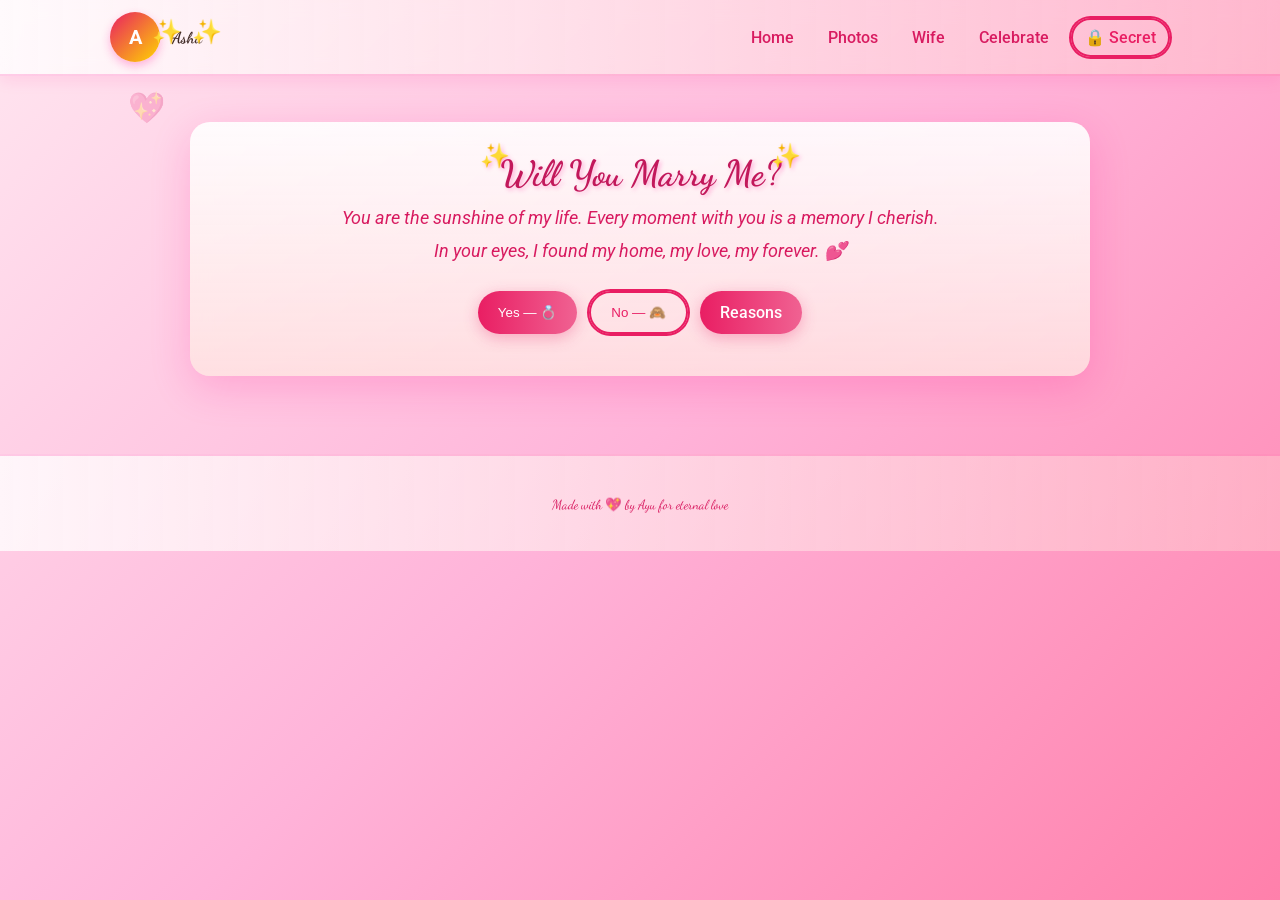
<file: index.html>
<!DOCTYPE html>
<html lang="en">
<head>
  <meta charset="UTF-8" />
  <meta name="viewport" content="width=device-width, initial-scale=1.0"/>
  <meta name="description" content="A romantic marriage proposal website filled with love, memories, and beautiful moments.">
  <title>Ashu — Proposal</title>
  <link rel="stylesheet" href="assets/styles.css">
</head>
<body>
  <header class="site-header" role="banner">
    <div class="container">
      <div class="brand"><div class="logo">A</div><h1 style="margin:0;font-size:16px">Ashu</h1></div>
      <nav class="site-nav" role="navigation" aria-label="Main">
        <a href="index.html">Home</a>
        <a href="photo.html">Photos</a>
        <a href="wife.html">Wife</a>
        <a href="celebration.html">Celebrate</a>
        <a class="btn ghost" href="secret.html">🔒 Secret</a>
      </nav>
    </div>
  </header>

  <div class="floating-hearts">
    <div class="heart" style="left:10%; animation-delay:0s;">💖</div>
    <div class="heart" style="left:20%; animation-delay:1s;">💕</div>
    <div class="heart" style="left:30%; animation-delay:2s;">💓</div>
    <div class="heart" style="left:40%; animation-delay:3s;">💘</div>
    <div class="heart" style="left:50%; animation-delay:4s;">💗</div>
    <div class="heart" style="left:60%; animation-delay:5s;">💞</div>
    <div class="heart" style="left:70%; animation-delay:6s;">💝</div>
    <div class="heart" style="left:80%; animation-delay:7s;">💟</div>
    <div class="heart" style="left:90%; animation-delay:8s;">❤️</div>
  </div>

  <main class="container" style="padding-top:28px;">
    <section class="hero" aria-labelledby="proposal-heading">
      <h1 id="proposal-heading">Will You Marry Me?</h1>
      <p class="hero-sub">You are the sunshine of my life. Every moment with you is a memory I cherish.</p>
      <p class="hero-sub">In your eyes, I found my home, my love, my forever. 💕</p>
      <div style="margin-top:18px;display:flex;gap:12px;justify-content:center;flex-wrap:wrap">
        <button class="btn" id="yesBtn">Yes — 💍</button>
        <button class="btn ghost" id="noBtn">No — 🙈</button>
        <a class="btn" href="reasons.html">Reasons</a>
      </div>
      <div class="confetti" id="confetti" aria-hidden="true"></div>


    </section>
  </main>

  <script>
    const yesBtn = document.getElementById("yesBtn");
    const noBtn = document.getElementById("noBtn");
    const confetti = document.getElementById("confetti");

    noBtn.addEventListener("mouseover", () => {
      const x = Math.random() * (window.innerWidth - 500);
      const y = Math.random() * (window.innerHeight - 300);
      noBtn.style.position = "absolute";
      noBtn.style.left = `${x}px`;
      noBtn.style.top = `${y}px`;
    });

    yesBtn.addEventListener("click", () => {
      launchConfetti();
      setTimeout(() => {
        window.location.href = "celebration.html";
      }, 2000);
    });

    function launchConfetti() {
      for (let i = 0; i < 150; i++) {
        const confetto = document.createElement("div");
        confetto.style.position = "absolute";
        confetto.style.width = "10px";
        confetto.style.height = "10px";
        confetto.style.background = getRandomColor();
        confetto.style.left = `${Math.random() * window.innerWidth}px`;
        confetto.style.top = `${Math.random() * window.innerHeight}px`;
        confetto.style.opacity = "0.8";
        confetto.style.animation = "fall 3s ease-out forwards";
        confetti.appendChild(confetto);
        setTimeout(() => confetti.removeChild(confetto), 3000);
      }
    }

    function getRandomColor() {
      const colors = ["#f44336", "#e91e63", "#9c27b0", "#ff9800", "#4caf50", "#03a9f4"];
      return colors[Math.floor(Math.random() * colors.length)];
    }
  </script>
  <footer class="site-footer">
    <div class="container"><small>Made with 💖 by Ayu for eternal love</small></div>
  </footer>
</body>
</html>
</file>
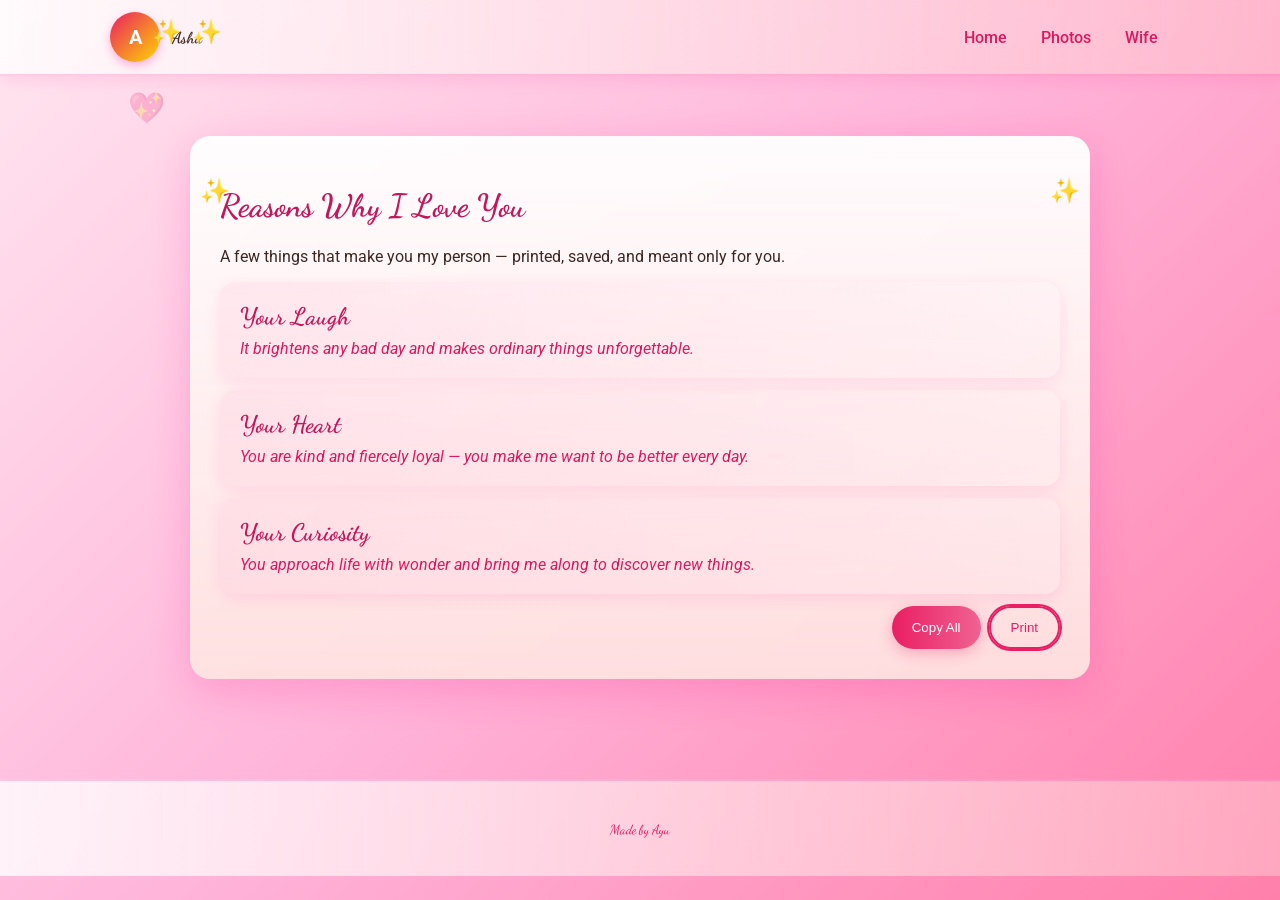
<file: reasons.html>
<!DOCTYPE html>
<html lang="en">
<head>
  <meta charset="utf-8" />
  <meta name="viewport" content="width=device-width,initial-scale=1" />
  <meta name="description" content="Heartfelt reasons why I love you, a collection of memories and feelings.">
  <title>Reasons Why I Love You</title>
  <link rel="stylesheet" href="assets/styles.css">
  <style>
    body{font-family: 'Roboto', sans-serif;background: linear-gradient(135deg, #ffe6f0 0%, #ffb3d9 50%, #ff80ab 100%);}
    .reasons-wrap{max-width:900px;margin:40px auto;padding:30px;background: linear-gradient(180deg,rgba(255,255,255,0.95),rgba(255,228,225,0.9));border-radius:20px; box-shadow: 0 12px 40px rgba(255,20,147,0.2); backdrop-filter: blur(10px);}
    .reason{padding:20px;border-radius:15px;margin:12px 0;background: linear-gradient(90deg, rgba(255,200,220,0.3), rgba(255,240,245,0.2)); box-shadow: 0 4px 15px rgba(255,20,147,0.1);}
    .reason h3{margin:0;color:#c2185b;font-family: 'Dancing Script', cursive; font-size: 24px;}
    .reason p{margin:8px 0 0;color:#d81b60; font-style: italic;}
    .tools{display:flex;gap:8px;justify-content:flex-end;margin-top:12px}
  </style>
</head>
<body>
  <header class="site-header"><div class="container"><div class="brand"><div class="logo">A</div><h1 style="margin:0;font-size:16px">Ashu</h1></div><nav class="site-nav"><a href="index.html">Home</a><a href="photo.html">Photos</a><a href="wife.html">Wife</a></nav></div></header>

  <main class="container">
    <div class="reasons-wrap">
      <h1 class="love-color">Reasons Why I Love You</h1>
      <p class="muted">A few things that make you my person — printed, saved, and meant only for you.</p>

      <div class="reason">
        <h3>Your Laugh</h3>
        <p>It brightens any bad day and makes ordinary things unforgettable.</p>
      </div>

      <div class="reason">
        <h3>Your Heart</h3>
        <p>You are kind and fiercely loyal — you make me want to be better every day.</p>
      </div>

      <div class="reason">
        <h3>Your Curiosity</h3>
        <p>You approach life with wonder and bring me along to discover new things.</p>
      </div>

      <div class="tools">
        <button id="copyAll" class="btn">Copy All</button>
        <button id="printBtn" class="btn ghost">Print</button>
      </div>
    </div>
  </main>

  <script>
    document.getElementById('copyAll').addEventListener('click', async ()=>{
      const texts = Array.from(document.querySelectorAll('.reason')).map(r=> r.querySelector('h3').textContent + ': ' + r.querySelector('p').textContent);
      const joined = texts.join('\n\n');
      try{ await navigator.clipboard.writeText(joined); alert('Copied reasons to clipboard'); }
      catch(e){ alert('Copy failed — select and copy manually'); }
    });
    document.getElementById('printBtn').addEventListener('click', ()=> window.print());
  </script>

  <footer class="site-footer"><div class="container"><small>Made by Ayu</small></div></footer>
</body>
</html>
</file>
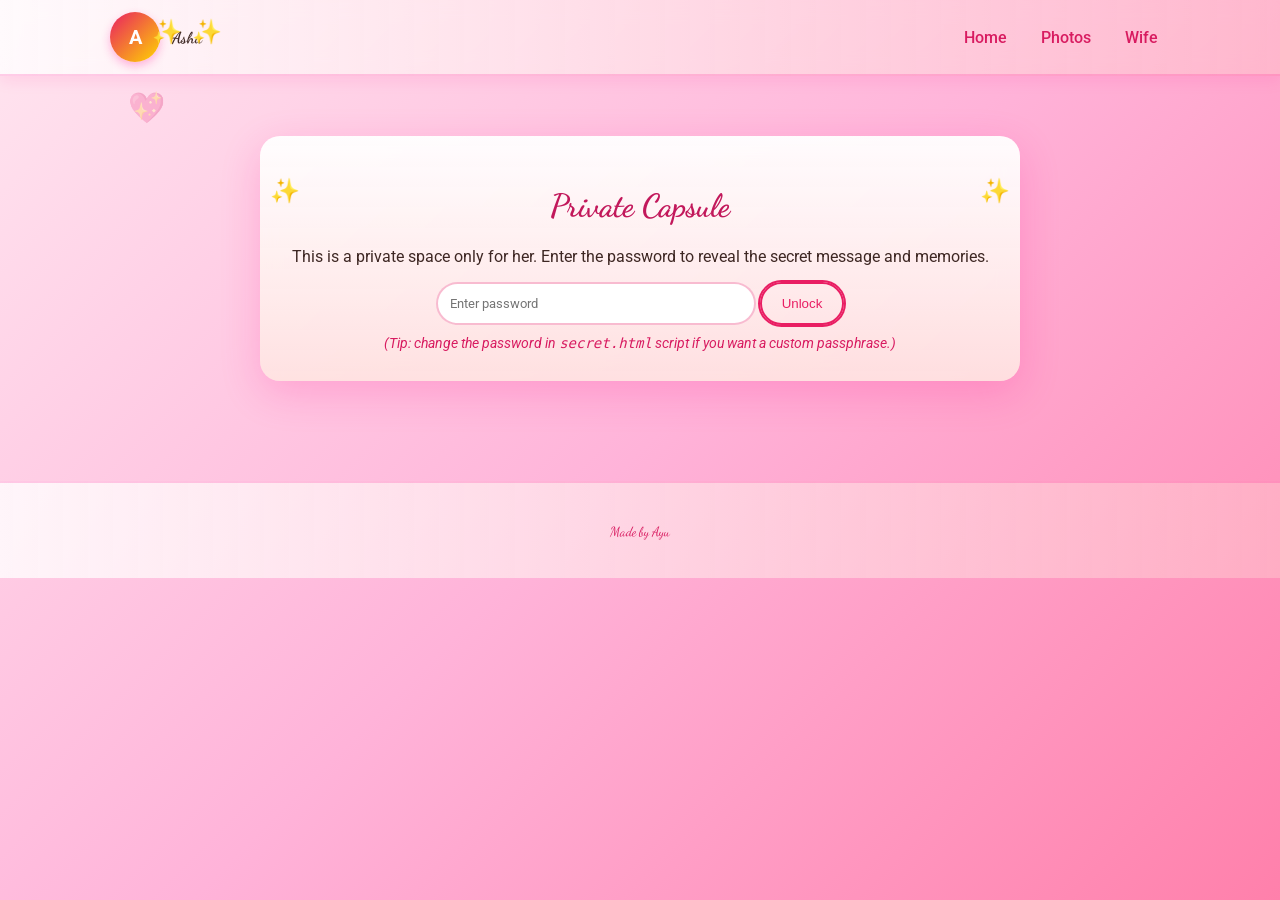
<file: secret.html>
<!DOCTYPE html>
<html lang="en">
<head>
  <meta charset="utf-8" />
  <meta name="viewport" content="width=device-width,initial-scale=1" />
  <title>Secret</title>
  <link rel="stylesheet" href="assets/styles.css">
  <style>
    .secret-wrap{max-width:760px;margin:40px auto;padding:30px;border-radius:20px;background: linear-gradient(180deg,rgba(255,255,255,0.95),rgba(255,228,225,0.9));text-align:center; box-shadow: 0 12px 40px rgba(255,20,147,0.2); backdrop-filter: blur(10px);}
    .secret-content{display:none;margin-top:18px}
    .pw-input{padding:12px;border-radius:25px;border:2px solid rgba(233,30,99,0.3);width:60%;max-width:320px; font-family: 'Roboto', sans-serif;}
    .hint{color:#d81b60;font-size:14px;margin-top:10px; font-style: italic;}
  </style>
</head>
<body>
  <header class="site-header"><div class="container"><div class="brand"><div class="logo">A</div><h1 style="margin:0;font-size:16px">Ashu</h1></div><nav class="site-nav"><a href="index.html">Home</a><a href="photo.html">Photos</a><a href="wife.html">Wife</a></nav></div></header>

  <main class="container">
    <div class="secret-wrap">
      <h1 class="love-color">Private Capsule</h1>
      <p class="muted">This is a private space only for her. Enter the password to reveal the secret message and memories.</p>
      <div style="margin-top:12px">
        <input id="pw" class="pw-input" placeholder="Enter password" aria-label="Password" />
        <button id="pwBtn" class="btn ghost">Unlock</button>
      </div>
      <div class="hint">(Tip: change the password in <code>secret.html</code> script if you want a custom passphrase.)</div>

      <div id="secretContent" class="secret-content">
        <h2>My Love Note 💌</h2>
        <p style="font-size:18px">You are my forever. I kept a little playlist and some photos here just for you.</p>
        <div style="margin-top:10px"><a class="btn" href="ashween/IMG20251227133111.jpg" download>Download one memory</a></div>
      </div>
    </div>
  </main>

  <script>
    // Change this password to something only she knows.
    const SECRET_PASS = 'rose';
    const pw = document.getElementById('pw');
    const btn = document.getElementById('pwBtn');
    const content = document.getElementById('secretContent');

    btn.addEventListener('click', ()=>{
      if(pw.value.trim().toLowerCase() === SECRET_PASS){
        content.style.display = 'block';
        pw.value = '';
        btn.textContent = 'Unlocked ✓';
        setTimeout(()=>btn.textContent='Unlock',2000);
      }else{
        alert('Incorrect password. Try again.');
      }
    });

    // Optional: allow pressing Enter
    pw.addEventListener('keydown', (e)=>{ if(e.key==='Enter') btn.click(); });
  </script>

  <footer class="site-footer"><div class="container"><small>Made by Ayu</small></div></footer>
</body>
</html>
</file>
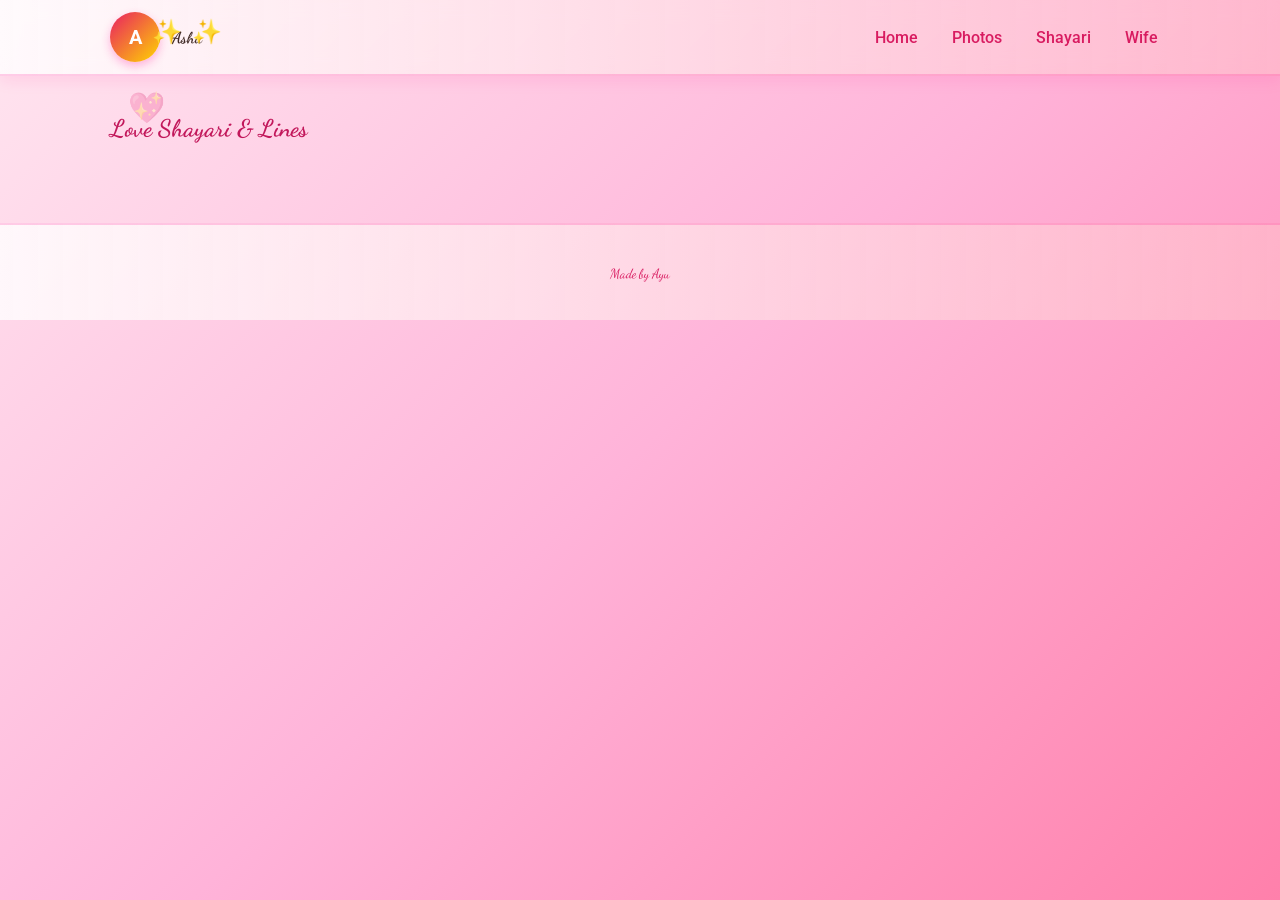
<file: shayari.html>
<!DOCTYPE html>
<html lang="en">
<head>
  <meta charset="utf-8" />
  <meta name="viewport" content="width=device-width,initial-scale=1" />
  <title>Shayari — Love Lines</title>
  <link rel="stylesheet" href="assets/styles.css">
  <style>
    .shayari-list{max-width:900px;margin:20px auto;display:grid;gap:12px}
    .shayari-card{background:var(--panel);padding:20px;border-radius:20px;box-shadow:0 8px 30px rgba(255,20,147,0.2);color:var(--text); backdrop-filter: blur(10px);}
    .shayari-meta{color:var(--muted);font-size:14px;margin-bottom:10px; font-style: italic;}
    .copy-btn{float:right;padding:8px 12px;border-radius:25px;border:none;background:linear-gradient(90deg,var(--accent),var(--accent-2));color:#fff;cursor:pointer; font-weight: 500; transition: all 0.3s ease;}
    .copy-btn:hover { transform: scale(1.05); }
  </style>
</head>
<body>
  <header class="site-header">
    <div class="container">
      <div class="brand"><div class="logo">A</div><h1 style="margin:0;font-size:16px">Ashu</h1></div>
      <nav class="site-nav" role="navigation">
        <a href="index.html">Home</a>
        <a href="photo.html">Photos</a>
        <a href="shayari.html">Shayari</a>
        <a href="wife.html">Wife</a>
      </nav>
    </div>
  </header>

  <main class="container">
    <h2 style="margin-top:18px">Love Shayari & Lines</h2>
  </main>

  <footer class="site-footer"><div class="container"><small>Made by Ayu</small></div></footer>

</body>
</html>
</file>
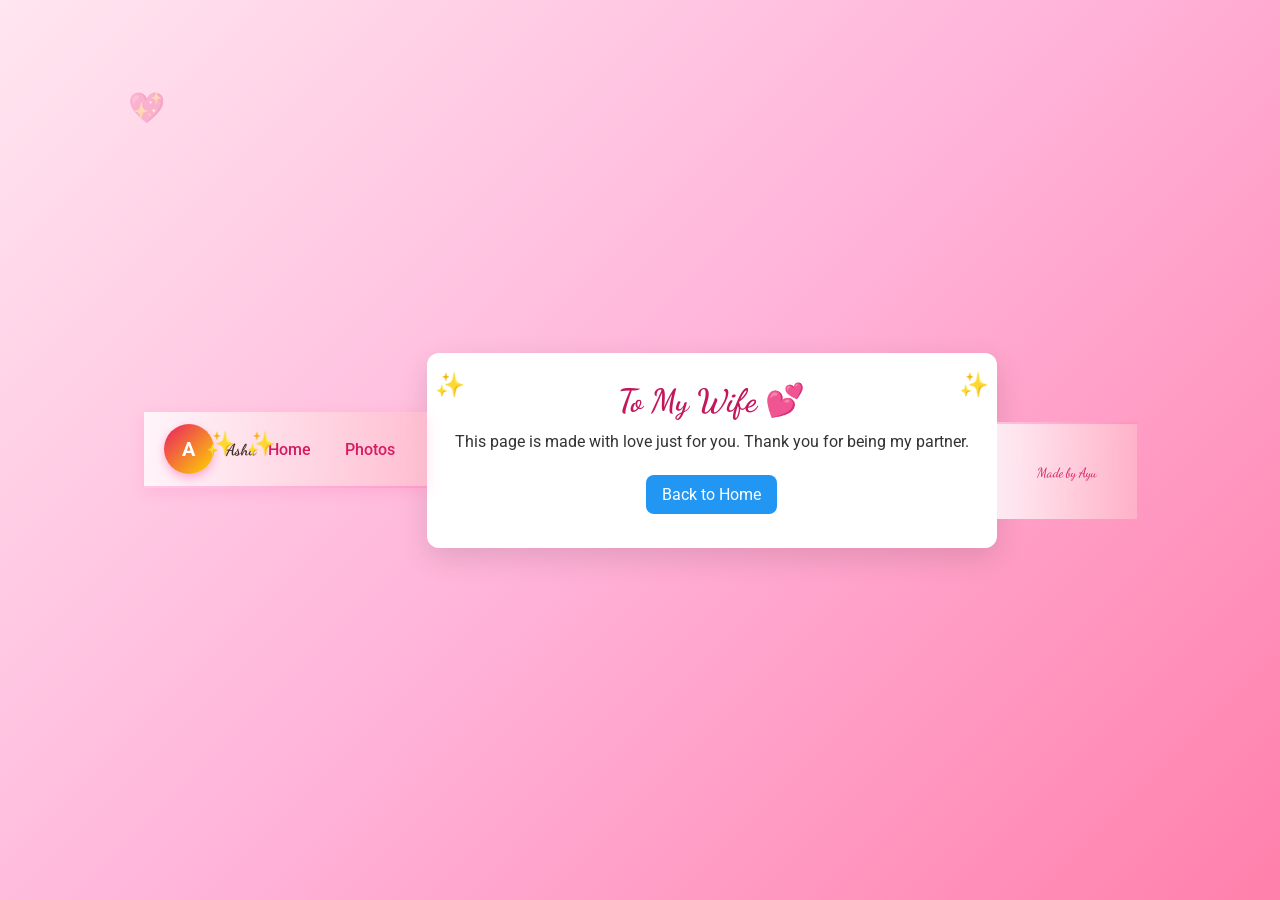
<file: wife.html>
<!DOCTYPE html>
<html lang="en">
<head>
  <meta charset="UTF-8" />
  <meta name="viewport" content="width=device-width, initial-scale=1.0" />
  <title>Wife</title>
  <link rel="stylesheet" href="assets/styles.css">
  <style>
    body {
      margin: 0;
      padding: 0;
      font-family: 'Roboto', sans-serif;
      background: linear-gradient(135deg, #ffe6f0 0%, #ffb3d9 50%, #ff80ab 100%);
      display: flex;
      align-items: center;
      justify-content: center;
      height: 100vh;
    }
    .card {
      background: #fff;
      padding: 28px;
      border-radius: 12px;
      box-shadow: 0 10px 30px rgba(0,0,0,0.12);
      max-width: 720px;
      text-align: center;
    }
    h1 { color: #c2185b; margin: 0 0 12px 0; }
    p { color: #333; margin: 0 0 18px 0; }
    .actions a {
      display: inline-block;
      padding: 10px 16px;
      margin: 6px;
      border-radius: 8px;
      text-decoration: none;
      color: #fff;
    }
    .back { background: #2196f3; }
    .love { background: #e91e63; }
  </style>
</head>
<body>
  <header class="site-header" role="banner">
    <div class="container">
      <div class="brand"><div class="logo">A</div><h1 style="margin:0;font-size:16px">Ashu</h1></div>
      <nav class="site-nav" role="navigation" aria-label="Main">
        <a href="index.html">Home</a>
        <a href="photo.html">Photos</a>
      </nav>
    </div>
  </header>

  <div class="card">
    <h1>To My Wife 💕</h1>
    <p>This page is made with love just for you. Thank you for being my partner.</p>
    <div class="actions">
  <a class="back" href="index.html">Back to Home</a>
    </div>
    </div>
    <footer class="site-footer">
      <div class="container"><small>Made by Ayu</small></div>
    </footer>
  </body>
  </html>
</file>
<file: assets/styles.css>
/* Shared site stylesheet - Romantic theme */
@import url('https://fonts.googleapis.com/css2?family=Dancing+Script:wght@400;700&family=Roboto:wght@300;400;700&display=swap');

:root{
  --bg: linear-gradient(135deg, #ffe6f0 0%, #ffb3d9 50%, #ff80ab 100%); /* romantic pink gradient */
  --panel: rgba(255, 255, 255, 0.95); /* light panels */
  --muted: #d81b60; /* deep pink */
  --accent: #e91e63; /* bright pink */
  --accent-2: #f06292; /* light pink */
  --text: #3e2723; /* dark brown */
  --muted-2: #ad1457; /* darker pink */
  --love: #c2185b; /* love red */
  --gold: #ffd700; /* gold for accents */
  --max-width: 1100px;
  --radius: 20px; /* more rounded */
}

*{box-sizing:border-box}
html,body{height:100%;margin:0;padding:0;background:var(--bg);color:var(--text);font-family: 'Roboto', sans-serif;-webkit-font-smoothing:antialiased}
h1, h2, h3 {font-family: 'Dancing Script', cursive; color: var(--love); }
.container{max-width:var(--max-width);margin:0 auto;padding:20px}

/* Header */
.site-header{background:linear-gradient(90deg, rgba(255,255,255,0.8), rgba(255,192,203,0.6));backdrop-filter: blur(10px);position:sticky;top:0;z-index:1200;border-bottom:2px solid rgba(255,20,147,0.2); box-shadow: 0 4px 15px rgba(255,20,147,0.1);}
.site-header .container{display:flex;align-items:center;justify-content:space-between;padding:12px 20px}
.brand{display:flex;gap:12px;align-items:center}
.brand .logo{width:50px;height:50px;border-radius:50%;background:linear-gradient(135deg,var(--accent),var(--gold));display:flex;align-items:center;justify-content:center;color:#fff;font-weight:700;font-size:20px; box-shadow: 0 4px 10px rgba(255,20,147,0.3);}
.brand h1{margin:0;font-size:20px;color:var(--text); font-family: 'Dancing Script', cursive;}
.site-nav{display:flex;gap:10px;align-items:center}
.site-nav a{color:var(--muted);text-decoration:none;padding:8px 12px;border-radius:20px;transition:all .3s ease; font-weight: 500;}
.site-nav a:hover{background:linear-gradient(90deg, var(--accent), var(--accent-2));color:#fff; transform: scale(1.05);}

/* Footer */
.site-footer{margin-top:40px;padding:18px 20px;background:linear-gradient(90deg, rgba(255,255,255,0.8), rgba(255,192,203,0.6));border-top:2px solid rgba(255,20,147,0.2);color:var(--muted);text-align:center; font-family: 'Dancing Script', cursive;}

/* Buttons */
.btn{display:inline-block;padding:12px 20px;border-radius:25px;background:linear-gradient(90deg,var(--accent),var(--accent-2));color:#fff;text-decoration:none;border:none;cursor:pointer; font-weight: 500; transition: all 0.3s ease; box-shadow: 0 4px 15px rgba(233,30,99,0.3);}
.btn:hover { transform: translateY(-2px); box-shadow: 0 6px 20px rgba(233,30,99,0.4); }
.btn.ghost{background:transparent;color:var(--accent);box-shadow:0 0 0 2px var(--accent); border: 2px solid var(--accent);}
.btn.ghost:hover { background: var(--accent); color: #fff; }

/* Image grid improvements */
.image-grid{display:grid;grid-template-columns:repeat(auto-fill,minmax(220px,1fr));gap:16px;padding:16px}
.image-container{overflow:hidden;border-radius:15px;background:var(--panel);box-shadow:0 8px 30px rgba(255,20,147,0.2); backdrop-filter: blur(10px);}
.image-container img, .image-container video{width:100%;height:220px;object-fit:cover;display:block; border-radius: 10px;}
.image-container:hover{transform:translateY(-8px) scale(1.02);transition:transform .3s ease; box-shadow:0 12px 40px rgba(255,20,147,0.3), 0 0 20px rgba(233,30,99,0.5); filter: brightness(1.1);}

/* Hero */
.hero{display:flex;flex-direction:column;align-items:center;justify-content:center;gap:12px;margin:18px auto;padding:30px;border-radius:20px;background:linear-gradient(180deg,rgba(255,255,255,0.9),rgba(255,228,225,0.8));box-shadow:0 12px 40px rgba(255,20,147,0.2);max-width:900px; backdrop-filter: blur(10px);}
.hero h1{margin:0;font-size:36px;color:var(--love); text-shadow: 2px 2px 4px rgba(255,20,147,0.3);}
.hero p{margin:0;color:var(--muted); font-size: 18px; font-style: italic;}

/* Lightbox small tweaks */
.lightbox{position:fixed;inset:0;display:flex;align-items:center;justify-content:center;background:rgba(0,0,0,0.8);z-index:2000;padding:0}
.lightbox img{border-radius:15px;box-shadow:0 12px 40px rgba(0,0,0,0.5); border: 5px solid rgba(255,255,255,0.8);}

/* Romantic animations */
@keyframes heartbeat {
  0%, 100% { transform: scale(1); }
  50% { transform: scale(1.1); }
}

@keyframes float {
  0%, 100% { transform: translateY(0px) rotate(0deg); opacity: 0.7; }
  25% { transform: translateY(-10px) rotate(5deg); opacity: 1; }
  50% { transform: translateY(-20px) rotate(0deg); opacity: 0.8; }
  75% { transform: translateY(-10px) rotate(-5deg); opacity: 0.9; }
}

@keyframes sparkle {
  0%, 100% { transform: scale(1) rotate(0deg); opacity: 0.5; }
  50% { transform: scale(1.2) rotate(180deg); opacity: 1; }
}

@keyframes glow {
  0%, 100% { text-shadow: 0 0 5px rgba(233, 30, 99, 0.5); }
  50% { text-shadow: 0 0 20px rgba(233, 30, 99, 0.8), 0 0 30px rgba(233, 30, 99, 0.6); }
}

@keyframes rose-fall {
  0% { transform: translateY(-100vh) rotate(0deg); opacity: 1; }
  100% { transform: translateY(100vh) rotate(360deg); opacity: 0; }
}

.floating-hearts {
  position: fixed;
  top: 0;
  left: 0;
  width: 100%;
  height: 100%;
  pointer-events: none;
  z-index: -1;
  overflow: hidden;
}

.heart {
  position: absolute;
  font-size: 24px;
  color: var(--accent);
  animation: float 6s ease-in-out infinite;
  opacity: 0.7;
}

.sparkle {
  position: absolute;
  font-size: 16px;
  color: var(--gold);
  animation: sparkle 3s ease-in-out infinite;
  opacity: 0.8;
}

.rose {
  position: absolute;
  font-size: 20px;
  color: #e91e63;
  animation: rose-fall 10s linear infinite;
}

/* Add glow to headings */
h1, h2, h3 {
  animation: glow 4s ease-in-out infinite;
  position: relative;
}

h1::before {
  content: '✨';
  position: absolute;
  top: -10px;
  left: -20px;
  font-size: 24px;
  animation: sparkle 3s ease-in-out infinite;
}

h1::after {
  content: '✨';
  position: absolute;
  top: -10px;
  right: -20px;
  font-size: 24px;
  animation: sparkle 3s ease-in-out infinite 1.5s;
}

/* Pretty button effects */
.btn:hover {
  box-shadow: 0 8px 25px rgba(233, 30, 99, 0.5);
  transform: translateY(-3px) scale(1.05);
}

/* Add subtle pattern overlay */
body::before {
  content: '';
  position: fixed;
  top: 0;
  left: 0;
  width: 100%;
  height: 100%;
  background-image: 
    radial-gradient(circle at 20% 80%, rgba(255, 20, 147, 0.1) 0%, transparent 50%),
    radial-gradient(circle at 80% 20%, rgba(255, 20, 147, 0.1) 0%, transparent 50%),
    radial-gradient(circle at 40% 40%, rgba(255, 20, 147, 0.05) 0%, transparent 50%);
  pointer-events: none;
  z-index: -2;
}

body::after {
  content: '💖';
  position: fixed;
  top: 10%;
  left: 10%;
  font-size: 30px;
  animation: heartbeat 2s infinite;
  opacity: 0.3;
  pointer-events: none;
}

/* Add more hearts */
body .extra-heart-1 {
  content: '💕';
  position: fixed;
  bottom: 10%;
  right: 10%;
  font-size: 25px;
  animation: float 8s ease-in-out infinite;
  opacity: 0.4;
}

body .extra-heart-2 {
  content: '💓';
  position: fixed;
  top: 50%;
  left: 5%;
  font-size: 22px;
  animation: sparkle 5s ease-in-out infinite;
  opacity: 0.5;
}

body .extra-heart-3 {
  content: '💘';
  position: fixed;
  bottom: 20%;
  right: 5%;
  font-size: 28px;
  animation: float 7s ease-in-out infinite;
  opacity: 0.4;
}

/* Responsive */
@media (max-width:640px){
  .site-header .container{padding:10px}
  .brand h1{font-size:16px}
  .image-container img, .image-container video{height:160px}
  .hero h1{font-size:24px}
  .hero p{font-size:16px}
}

/* Small utility tweaks */
.nav-button{background:linear-gradient(45deg,var(--accent),var(--accent-2));color:#fff}

/* Love utilities */
.love-color{color:var(--love)}
.btn.love{background:linear-gradient(90deg,var(--love),var(--accent));box-shadow:0 8px 24px rgba(255,45,122,0.12)}

/* Responsive */
@media (max-width:640px){
  .site-header .container{padding:10px}
  .brand h1{font-size:16px}
  .image-container img, .image-container video{height:160px}
  .hero h1{font-size:20px}
}
</file>
